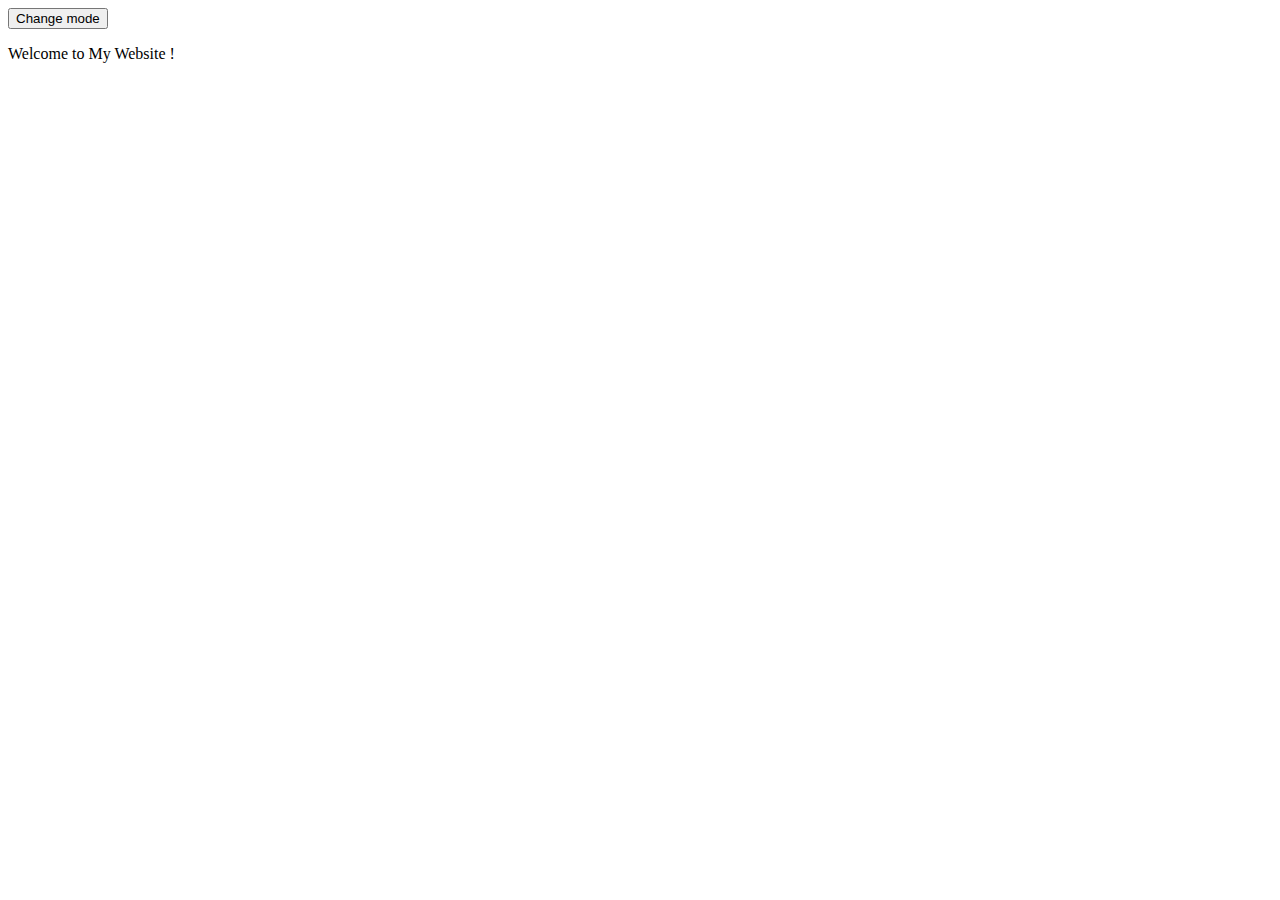
<file: Dom/index.html>
<!DOCTYPE html>
<html lang="en">
<head>
    <meta charset="UTF-8">
    <meta name="viewport" content="width=device-width, initial-scale=1.0">
    <title>Document</title>
    <link rel="stylesheet" href="style.css"/>
</head>
<body>
    <button id="mode">
      Change mode
    </button>
    <p>Welcome to My Website !</p>
    <script src="script.js"></script>
</body>

</html>
</file>
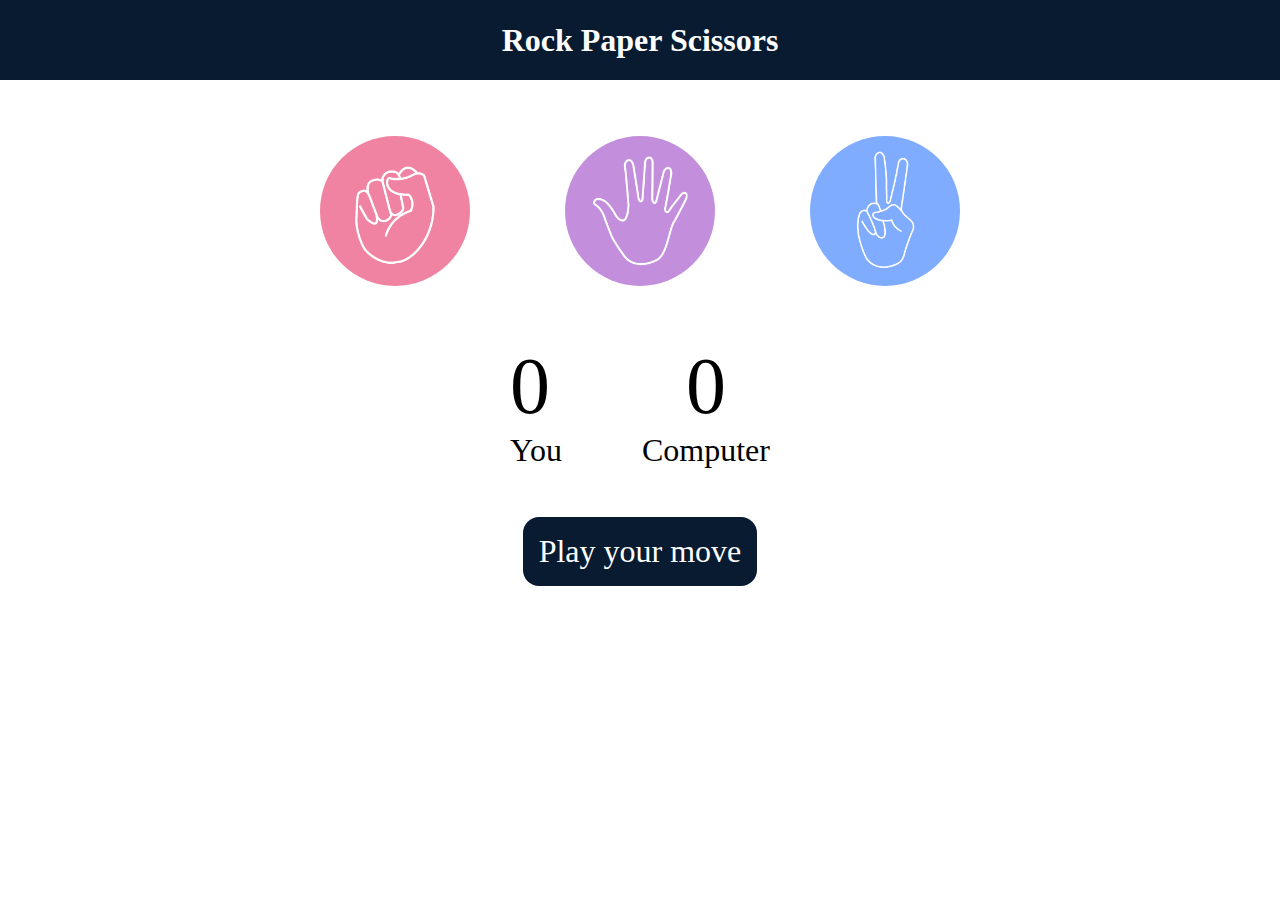
<file: rockPapergame/index.html>
<!DOCTYPE html>
<html lang="en">
<head>
    <meta charset="UTF-8">
    <meta name="viewport" content="width=device-width, initial-scale=1.0">
    <title>Rock Paper Scissors Game </title>
    <link rel="stylesheet" href="style.css";
</head>
<body>
    <h1>Rock Paper Scissors</h1>   
    <div class="choices">
        <div class="choice" id="rock">
        <img src="./images/rock.png">
        </div>
        <div class="choice" id="paper">
            <img src="./images/paper.png">
            </div>
            <div class="choice" id="scissors">
                <img src="./images/scissors.png">
                </div>
            </div>
            <div class="score-board">
                <div class="score">
                    <p id="user-score">0</p>
                    <p>You</p>
                </div>

                    <div class="score">
                        <p id="computer-score">0</p>
                        <p>Computer</p>
                    </div>
            </div>
            <div class="msg-container">
                <p id="msg"> Play your move</p>
            </div>
            <script src="app.js"></script>     
</body>
</html>
</file>
<file: Dom/style.css>
.Box { 

    border: 1px solid black;
    text-align: center;
    background-color: blueviolet;
}
.dark{
    background-color: black;
    color: white;
    
   
}
.light{
    background-color: white;
    color: black;
}
</file>
<file: rockPapergame/style.css>
*{
    margin: 0px;
    padding: 0px;
}
h1{
    background-color: #081b31;
    color: white;
    height: 5rem;
    line-height: 5rem;
    display: flex;
    justify-content: center;
}
.choice{
    height: 165px;
    width: 165px;
    border-radius: 50%;
    display: flex;
    justify-content: center;
    align-items: center;
}
.choice:hover{
    background-color: #081b31;
    cursor: pointer;
}
img{
    height: 150px;
    width: 150px;
    object-fit: cover;
    border-radius: 50%;
}
.choices{
    display: flex;
    justify-content: center;
    align-items: center;
    margin-top: 3rem;
    gap: 5rem;
}
.score-board{
    display: flex;
    justify-content: center;
    align-items: center;
    font-size: 2rem;
    margin-top: 3rem;
    gap: 5rem;
}
#user-score{
    font-size: 5rem;
}
#computer-score{
    font-size: 5rem;
    display: flex;
    justify-content: center;

}
.msg-container{
    margin-top: 3rem;
    display: flex;
    justify-content: center;
    align-items: center;
}
#msg{
     background-color: #081b31;
    color: white;
    font-size: 2rem ;
    display: inline;
    padding: 1rem;
    border-radius: 1rem;
}
</file>
